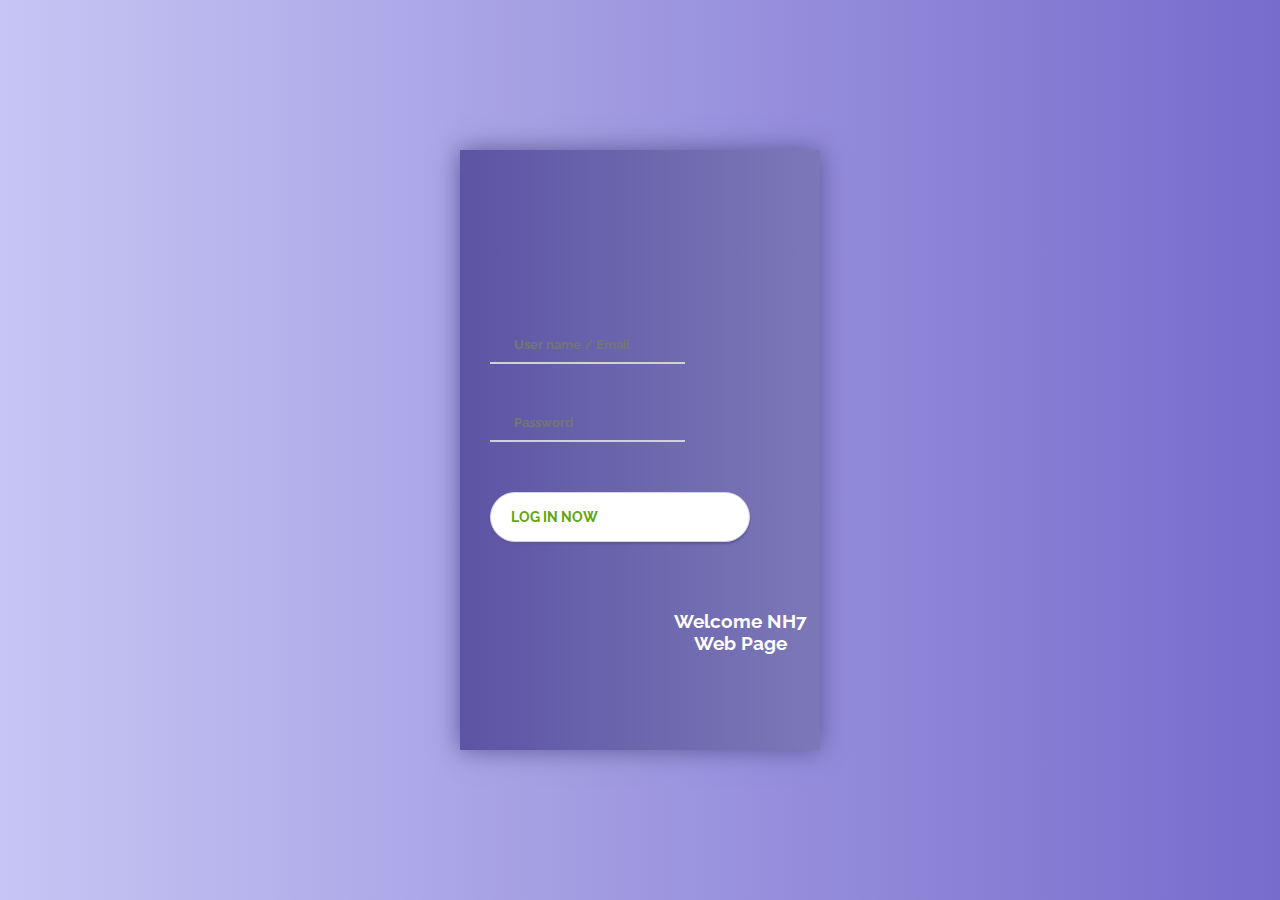
<file: login.html>
<Html>
<head>
    <title>login page</title>
</head>
<link rel="stylesheet" href="login.css">
<body>
    <div class="container">
	<div class="screen">
		<div class="screen__content">
			<form class="login">
				<div class="login__field">
					<i class="login__icon fas fa-user"></i>
					<input type="text" class="login__input" placeholder="User name / Email">
				</div>
				<div class="login__field">
					<i class="login__icon fas fa-lock"></i>
					<input type="password" class="login__input" placeholder="Password">
				</div>
				<button class="button login__submit">
					<span class="button__text"><a href="./headpone.html" class="none"> LOG In NOW</a></span>
					<i class="button__icon fas fa-chevron-right"></i>
				</button>				
			</form>
			<div class="social-login">
				<h3>Welcome NH7 Web Page</h3>
				<div class="social-icons">
					<a href="#" class="social-login__icon fab fa-instagram"></a>
					<a href="#" class="social-login__icon fab fa-facebook"></a>
					<a href="#" class="social-login__icon fab fa-twitter"></a>
				</div>
			</div>
		</div>
	
	</div>
</div>
</body>
</html>
</file>
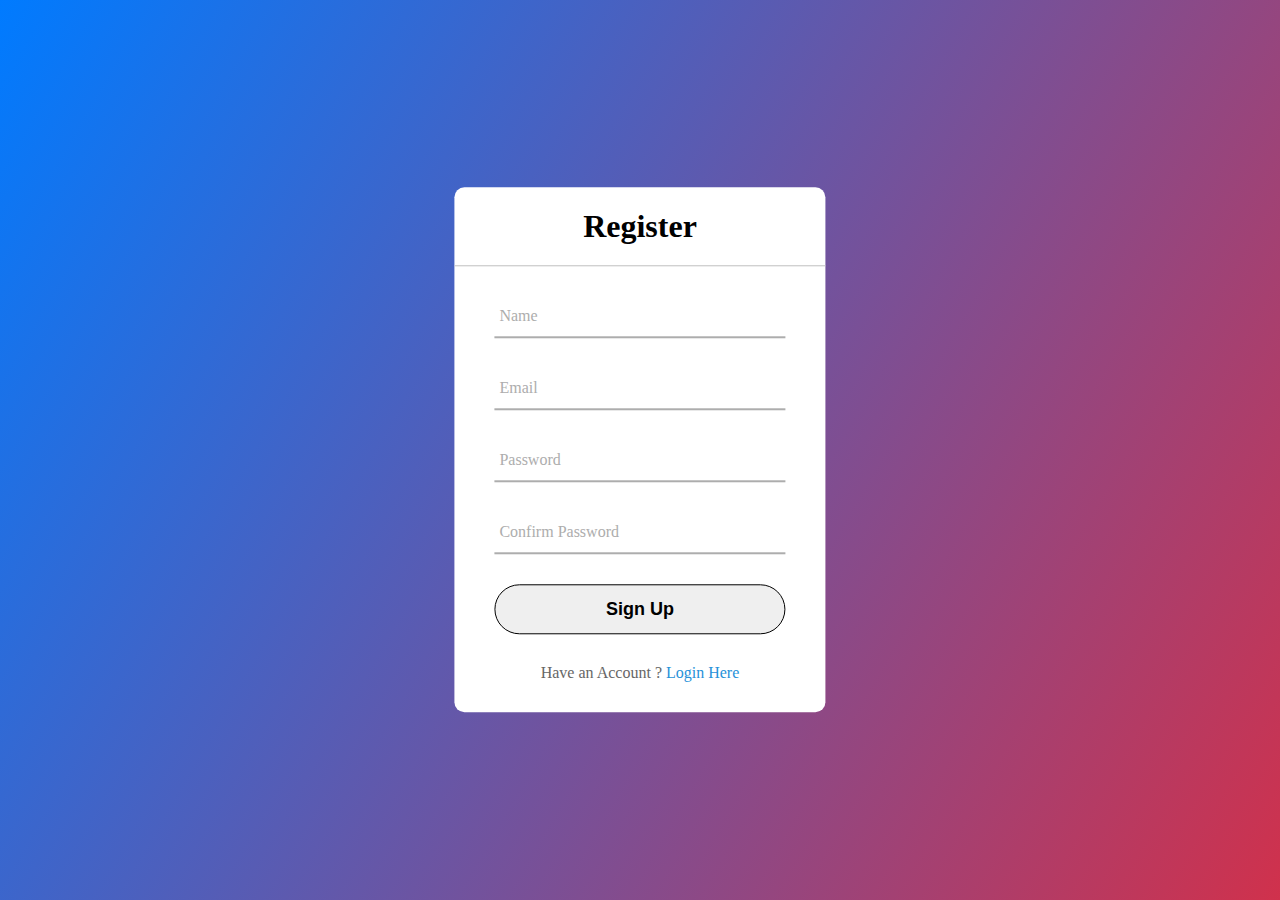
<file: sign.html>
<!DOCTYPE html>
<html lang="en">
  <head>
    <title>Sign Up / Registration Form </title>
    <meta charset="UTF-8" />
    <meta name="viewport" content="width=device-width" />
    <link rel="stylesheet" href="sign.css" />
  </head>
  <body>
    <div class="container">
      <div class="center">
          <h1>Register</h1>
          <form method="POST" action="">
              <div class="txt_field">
                  <input type="text" name="name" required>
                  <span></span>
                  <label>Name</label>
              </div>
              <div class="txt_field">
                  <input type="email" name="email" required>
                  <span></span>
                  <label>Email</label>
              </div>
              <div class="txt_field">
                  <input type="password" name="password" required>
                  <span></span>
                  <label>Password</label>
              </div>
              <div class="txt_field">
                  <input type="password" name="cpassword" required>
                  <span></span>
                  <label>Confirm Password</label>
              </div>
              <input name="submit" type="Submit" value="Sign Up">
              <div class="signup_link">
                  Have an Account ? <a href="./login.html">Login Here</a>
              </div>
          </form>
      </div>
  </div>
  </body>
</html>
</file>
<file: login.css>
@import url('https://fonts.googleapis.com/css?family=Raleway:400,700');

* {
	box-sizing: border-box;
	margin: 0;
	padding: 0;	
	font-family: Raleway, sans-serif;
}

body {
	background: linear-gradient(90deg, #C7C5F4, #776BCC);		
}

.container {
	display: flex;
	align-items: center;
	justify-content: center;
	min-height: 100vh;
}

.screen {		
	background: linear-gradient(90deg, #5D54A4, #7C78B8);		
	position: relative;	
	height: 600px;
	width: 360px;	
	box-shadow: 0px 0px 24px #5C5696;
}

.screen__content {
	z-index: 1;
	position: relative;	
	height: 100%;
}

.screen__background {		
	position: absolute;
	top: 0;
	left: 0;
	right: 0;
	bottom: 0;
	z-index: 0;
	-webkit-clip-path: inset(0 0 0 0);
	clip-path: inset(0 0 0 0);	
}

.screen__background__shape {
	transform: rotate(45deg);
	position: absolute;
}

.screen__background__shape1 {
	height: 520px;
	width: 520px;
	background: #FFF;	
	top: -50px;
	right: 120px;	
	border-radius: 0 72px 0 0;
}

.screen__background__shape2 {
	height: 220px;
	width: 220px;
	background: #6C63AC;	
	top: -172px;
	right: 0;	
	border-radius: 32px;
}

.screen__background__shape3 {
	height: 540px;
	width: 190px;
	background: linear-gradient(270deg, #5D54A4, #6A679E);
	top: -24px;
	right: 0;	
	border-radius: 32px;
}

.screen__background__shape4 {
	height: 400px;
	width: 200px;
	background: #7E7BB9;	
	top: 420px;
	right: 50px;	
	border-radius: 60px;
}

.login {
	width: 320px;
	padding: 30px;
	padding-top: 156px;
}

.login__field {
	padding: 20px 0px;	
	position: relative;	
}

.login__icon {
	position: absolute;
	top: 30px;
	color: #7875B5;
}

.login__input {
	border: none;
	border-bottom: 2px solid #D1D1D4;
	background: none;
	padding: 10px;
	padding-left: 24px;
	font-weight: 700;
	width: 75%;
	transition: .2s;
}

.login__input:active,
.login__input:focus,
.login__input:hover {
	outline: none;
	border-bottom-color: #6A679E;
}

.login__submit {
	background: #fff;
	font-size: 14px;
	margin-top: 30px;
	padding: 16px 20px;
	border-radius: 26px;
	border: 1px solid #D4D3E8;
	text-transform: uppercase;
	font-weight: 700;
	display: flex;
	align-items: center;
	width: 100%;
	color: #4C489D;
	box-shadow: 0px 2px 2px #5C5696;
	cursor: pointer;
	transition: .2s;
}

.login__submit:active,
.login__submit:focus,
.login__submit:hover {
	border-color: #6A679E;
	outline: none;
}

.button__icon {
	font-size: 24px;
	margin-left: auto;
	color: #7875B5;
}

.social-login {	
	position: absolute;
	height: 140px;
	width: 160px;
	text-align: center;
	bottom: 0px;
	right: 0px;
	color: #fff;
}

.social-icons {
	display: flex;
	align-items: center;
	justify-content: center;
}

.social-login__icon {
	padding: 20px 10px;
	color: #fff;
	text-decoration: none;	
	text-shadow: 0px 0px 8px #7875B5;
}

.social-login__icon:hover {
	transform: scale(1.5);	
}
.none{
	text-decoration: none;
	color: #5fa60e;
	background-position-x: left;
	
}
.none:hover{
	color: #4C489D;
}
</file>
<file: sign.css>
body{
    margin: 0;
    padding: 0;
    font-family: Roboto;
    background-repeat: no-repeat;
    background-size: cover;
    background: linear-gradient(120deg, #007bff, #d0314c);
    height: 100vh;
    overflow: hidden;
  }
  
  .center{
    position: absolute;
    top: 50%;
    left: 50%;
    transform: translate(-50%, -50%);
    width: 29vw;
    background: white;
    border-radius: 10px;
  }
  
  .center h1{
    text-align: center;
    padding: 0 0 20px 0;
    border-bottom: 1px solid silver;
  }
  
  .center form{
    padding: 0 40px;
    box-sizing: border-box;
  }
  
  form .txt_field{
    position: relative;
    border-bottom: 2px solid #adadad;
    margin: 30px 0;
  }
  
  .txt_field input{
    width: 100%;
    padding: 0 5px;
    height: 40px;
    font-size: 16px;
    border: none;
    background: none;
    outline: none;
  }
  
  .txt_field label{
    position: absolute;
    top: 50%;
    left: 5px;
    color: #adadad;
    transform: translateY(-50%);
    font-size: 16px;
    pointer-events: none;
  }
  
  .txt_field span::before{
    content: '';
    position: absolute;
    top: 40px;
    left: 0;
    width: 0px;
    height: 2px;
    background: #2691d9;
    transition: .5s;
  }
  
  .txt_field input:focus ~ label,
  .txt_field input:valid ~ label{
    top: -5px;
    color: #2691d9;
  }
  
  .txt_field input:focus ~ span::before,
  .txt_field input:Valid ~ span::before{
    width: 100%;
  }
  
  .pass{
    margin: -5px 0 20px 5px;
    color: #a6a6a6;
    cursor: pointer;
  }
  
  .pass:hover{
    text-decoration: underline;
  }
  
  input[type="Submit"]{
    width: 100%;
    height: 50px;
    border: 1px solid;
    border-radius: 25px;
    font-size: 18px;
    font-weight: 700;
    cursor: pointer;
  
  }
  
  input[type="Submit"]:hover{
    background: #2691d9;
    color: #e9f4fb;
    transition: .5s;
  }
  
  .signup_link{
    margin: 30px 0;
    text-align: center;
    font-size: 16px;
    color: #666666;
  }
  
  .signup_link a{
    color: #2691d9;
    text-decoration: none;
  }
  
  .signup_link a:hover{
    text-decoration: underline;
  }
  
  .HomeAbout{
    width: 100vw;
    height: 25vh;
  }
</file>
